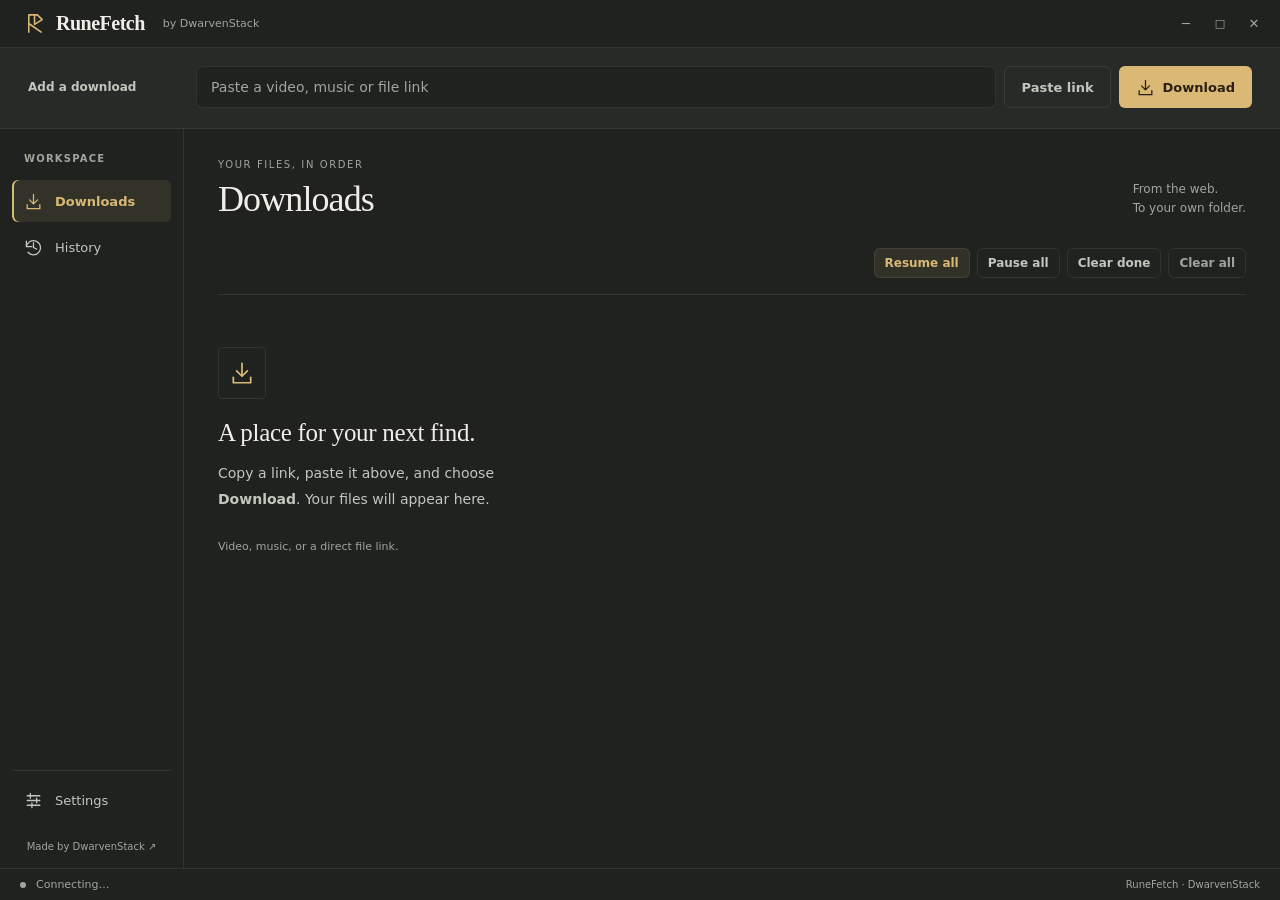
<file: webui/index.html>
<!DOCTYPE html>
<html lang="en">
<head>
  <meta charset="UTF-8">
  <meta name="viewport" content="width=device-width, initial-scale=1.0">
  <title>RuneFetch</title>
  <link rel="stylesheet" href="styles/tokens.css">
  <link rel="stylesheet" href="styles/main.css">
  <link rel="stylesheet" href="styles/workspace.css">
</head>
<body>
<svg class="icon-definitions" aria-hidden="true" xmlns="http://www.w3.org/2000/svg"><defs>
  <symbol id="icon-download" viewBox="0 0 24 24"><path d="M12 3v12m-5-5 5 5 5-5M4 16v5h16v-5"/></symbol>
  <symbol id="icon-history" viewBox="0 0 24 24"><path d="M3 11a9 9 0 1 1 2 7M3 4v7h7m2-5v6l4 2"/></symbol>
  <symbol id="icon-settings" viewBox="0 0 24 24"><path d="M4 6h16M4 12h16M4 18h16M8 3v6m8 0v6M10 15v6"/></symbol>
  <symbol id="icon-folder" viewBox="0 0 24 24"><path d="M3 7V4h6l3 3h9v13H3Z"/></symbol>
  <symbol id="icon-file" viewBox="0 0 24 24"><path d="M14 3H5v18h14V8Zm0 0v5h5M8 13h8m-8 4h6"/></symbol>
  <symbol id="icon-trash" viewBox="0 0 24 24"><path d="M3 6h18M9 6V3h6v3M6 6l1 15h10l1-15M10 10v7m4-7v7"/></symbol>
  <symbol id="icon-play" viewBox="0 0 24 24"><path d="m8 4 12 8-12 8Z"/></symbol>
  <symbol id="icon-pause" viewBox="0 0 24 24"><path d="M8 4v16M16 4v16"/></symbol>
  <symbol id="icon-close" viewBox="0 0 24 24"><path d="m6 6 12 12M6 18 18 6"/></symbol>
  <symbol id="icon-mark" viewBox="0 0 24 24"><path d="M5 21V3h9l5 5-8 5m-6-1 13 9M11 3v10"/></symbol>
</defs></svg>
<div id="app-root">

  <!-- ── Title bar ──────────────────────────────────────────────────────── -->
  <div id="titlebar">
    <!-- invisible drag overlay; interactive children overlap it via z-index -->
    <div id="titlebar-drag"></div>

    <span class="brand"><svg class="ui-icon brand-mark" aria-hidden="true"><use href="#icon-mark"/></svg> RuneFetch</span>
    <span class="by-line">by DwarvenStack</span>

    <div class="titlebar-spacer"></div>

    <div class="titlebar-actions">
      <button class="win-btn"          id="win-minimize" title="Minimize">─</button>
      <button class="win-btn maximize-btn" id="win-maximize" title="Maximize">□</button>
      <button class="win-btn close"    id="win-close"    title="Minimize to tray">✕</button>
    </div>
  </div>

  <div class="download-strip">
    <label for="url-input" class="composer-label">Add a download</label>
    <div class="url-bar-wrap">
      <input id="url-input" type="text" aria-label="Add a download link" placeholder="Paste a video, music or file link" autocomplete="off" spellcheck="false">
      <button class="tb-btn secondary" id="btn-paste">Paste link</button>
      <button class="tb-btn primary" id="btn-add"><svg class="ui-icon" aria-hidden="true"><use href="#icon-download"/></svg> Download</button>
    </div>
  </div>

  <!-- ── Body ───────────────────────────────────────────────────────────── -->
  <div id="body">

    <!-- Sidebar -->
    <aside id="sidebar">
      <div class="nav-section-label">Workspace</div>
      <button class="nav-btn active" data-view="queue">
        <svg class="ui-icon" aria-hidden="true"><use href="#icon-download"/></svg> Downloads
      </button>

      <button class="nav-btn" data-view="history">
        <svg class="ui-icon" aria-hidden="true"><use href="#icon-history"/></svg> History
      </button>

      <div class="sidebar-footer">
        <button class="nav-btn" data-view="settings">
          <svg class="ui-icon" aria-hidden="true"><use href="#icon-settings"/></svg> Settings
        </button>
        <a class="sidebar-link" href="https://github.com/dwarvenstack" target="_blank" rel="noopener noreferrer" id="dwarvenstack-link">Made by DwarvenStack ↗</a>
      </div>
    </aside>

    <!-- Content -->
    <main id="content">

      <!-- ── Queue view ────────────────────────────────────────────────── -->
      <section id="view-queue" class="view active">
        <header class="workspace-heading"><div><p class="eyebrow">YOUR FILES, IN ORDER</p><h1>Downloads</h1></div><p class="heading-note">From the web.<br>To your own folder.</p></header>
        <div class="queue-toolbar">
          <span class="count-badge" id="queue-count"></span>
          <button class="btn-sm accent"  id="btn-resume-all">Resume all</button>
          <button class="btn-sm"         id="btn-pause-all">Pause all</button>
          <button class="btn-sm"         id="btn-clear-done">Clear done</button>
          <button class="btn-sm danger"  id="btn-clear-all">Clear all</button>
        </div>

        <div id="queue-list"></div>

        <div id="empty-state" class="empty-state">
          <div class="illo"><svg class="ui-icon" aria-hidden="true"><use href="#icon-download"/></svg></div>
          <h3>A place for your next find.</h3>
          <p>Copy a link, paste it above, and choose <strong>Download</strong>. Your files will appear here.</p>
          <span class="empty-footnote">Video, music, or a direct file link.</span>
        </div>
      </section>

      <!-- ── History view ──────────────────────────────────────────────── -->
      <section id="view-history" class="view">
        <div class="view-title">History</div>
        <div class="history-toolbar">
          <span class="count" id="history-count"></span>
          <button class="btn-sm" id="btn-history-delete-sel" disabled>Delete selected</button>
          <button class="btn-sm danger" id="btn-history-clear">Clear all</button>
        </div>
        <p class="history-hint">Double-click to re-download · Select to delete</p>
        <div id="history-list"></div>
        <div id="history-empty" class="empty-state" style="display:none">
          <div class="illo"><svg class="ui-icon" aria-hidden="true"><use href="#icon-history"/></svg></div>
          <h3>No history yet</h3>
          <p>Completed downloads will appear here.</p>
        </div>
      </section>

      <!-- ── Settings view ─────────────────────────────────────────────── -->
      <section id="view-settings" class="view">
        <div class="view-title">Settings</div>
        <form id="settings-form">

          <div class="settings-block">
            <h3>Downloads</h3>

            <div class="setting-row">
              <div>
                <div class="setting-label">Save folder</div>
                <div class="setting-hint">Where completed downloads are saved</div>
              </div>
              <div class="folder-row">
                <span class="folder-path" id="setting-save-path">—</span>
                <button type="button" class="btn-sm" id="btn-choose-folder">Browse</button>
              </div>
            </div>

            <div class="setting-row">
              <div>
                <div class="setting-label">Ask for folder per download</div>
                <div class="setting-hint">Opens a folder picker for every new download</div>
              </div>
              <label class="toggle">
                <input type="checkbox" id="setting-prompt-per-file">
                <span class="toggle-track"></span>
              </label>
            </div>

            <div class="setting-row">
              <div>
                <div class="setting-label">Concurrent downloads</div>
                <div class="setting-hint">Max simultaneous downloads (1–8)</div>
              </div>
              <input type="number" id="setting-max-concurrent"
                     class="setting-input" min="1" max="8" value="2">
            </div>

            <div class="setting-row">
              <div>
                <div class="setting-label">Speed limit (KB/s)</div>
                <div class="setting-hint">0 = unlimited</div>
              </div>
              <input type="number" id="setting-throttle"
                     class="setting-input" min="0" value="0">
            </div>

            <div class="setting-row">
              <div>
                <div class="setting-label">Fragment threads</div>
                <div class="setting-hint">Parallel connections per download</div>
              </div>
              <input type="number" id="setting-fragments"
                     class="setting-input" min="1" max="32" value="4">
            </div>

            <div class="setting-row">
              <div>
                <div class="setting-label">Proxy</div>
                <div class="setting-hint">e.g. socks5://127.0.0.1:1080</div>
              </div>
              <input type="text" id="setting-proxy"
                     class="setting-input wide" placeholder="(none)">
            </div>
          </div>

          <div class="settings-block">
            <h3>Behaviour</h3>

            <div class="setting-row">
              <div>
                <div class="setting-label">Restore queue on startup</div>
                <div class="setting-hint">Resume in-progress downloads from last session</div>
              </div>
              <label class="toggle">
                <input type="checkbox" id="setting-autostart" checked>
                <span class="toggle-track"></span>
              </label>
            </div>

            <div class="setting-row">
              <div>
                <div class="setting-label">Keep history</div>
                <div class="setting-hint">Record completed downloads in history</div>
              </div>
              <label class="toggle">
                <input type="checkbox" id="setting-keep-history" checked>
                <span class="toggle-track"></span>
              </label>
            </div>

            <div class="setting-row">
              <div>
                <div class="setting-label">Clipboard monitor</div>
                <div class="setting-hint">Detect URLs copied to clipboard</div>
              </div>
              <label class="toggle">
                <input type="checkbox" id="setting-clipboard">
                <span class="toggle-track"></span>
              </label>
            </div>

            <div class="setting-row">
              <div>
                <div class="setting-label">Close to tray</div>
                <div class="setting-hint">Minimize instead of quitting on close</div>
              </div>
              <label class="toggle">
                <input type="checkbox" id="setting-close-to-tray" checked>
                <span class="toggle-track"></span>
              </label>
            </div>
          </div>

          <div class="settings-block">
            <h3>Appearance</h3>
            <div class="setting-row">
              <div>
                <div class="setting-label">Theme</div>
                <div class="setting-hint">Hearth (dark) or Sage (light)</div>
              </div>
              <select id="setting-theme" class="setting-input">
                <option value="dark">Hearth — dark</option>
                <option value="light">Sage — light</option>
              </select>
            </div>
          </div>

          <div class="settings-block">
            <h3>Browser Extension</h3>
            <div class="setting-row">
              <div>
                <div class="setting-label">Extension token</div>
                <div class="setting-hint">Paste this token into the RuneFetch browser extension</div>
              </div>
              <div class="token-row">
                <span class="token-val" id="setting-ext-token">—</span>
                <button type="button" class="btn-sm" id="btn-copy-token">Copy</button>
              </div>
            </div>
          </div>

          <div class="settings-block">
            <h3>Updates</h3>
            <div class="setting-row">
              <div>
                <div class="setting-label">Check for updates automatically</div>
                <div class="setting-hint">Asks GitHub for a newer release once a day</div>
              </div>
              <label class="toggle">
                <input type="checkbox" id="setting-auto-update" checked>
                <span class="toggle-track"></span>
              </label>
            </div>
            <div class="setting-row">
              <div>
                <div class="setting-label">Version</div>
                <div class="setting-hint" id="update-status">RuneFetch <span id="current-version">—</span></div>
              </div>
              <button type="button" class="btn-sm" id="btn-check-update">Check now</button>
            </div>
          </div>

          <button type="submit" class="btn-save">Save Settings</button>
        </form>
      </section>

    </main>
  </div>

  <!-- ── Status bar ──────────────────────────────────────────────────────── -->
  <div id="statusbar">
    <div class="status-dot" id="status-dot"></div>
    <span id="status-text">Connecting…</span>
    <span class="status-sep">·</span>
    <span class="status-speed" id="status-speed"></span>
    <span class="status-sep" id="status-sep2" style="display:none">·</span>
    <span id="status-path"></span>
    <span style="margin-left:auto;font-size:10px;color:var(--text-muted)">RuneFetch · DwarvenStack</span>
  </div>
</div><!-- /#app-root -->

<!-- ── Quality modal ──────────────────────────────────────────────────────── -->
<dialog id="quality-modal">
  <div class="modal-header">
    <div class="modal-title" id="qual-title">Select Quality</div>
    <div class="modal-subtitle" id="qual-subtitle"></div>
    <button class="modal-close" id="btn-close-qual" title="Close">✕</button>
  </div>
  <div class="modal-body">
    <section id="series-options" hidden aria-labelledby="series-title">
      <div class="quality-status" id="series-title"></div>
      <label for="series-scope">Episodes to download</label>
      <select id="series-scope"></select>
      <div class="modal-later">
        <input type="checkbox" id="series-zip">
        <label for="series-zip">Create a ZIP archive (keep episode files too)</label>
      </div>
      <p class="series-note" id="series-note">ZIP bundles the videos; it usually saves little space and needs room for both copies.</p>
    </section>
    <p class="series-note" id="anime-subtitle-note" hidden>English subtitles: selectable in the video, with a separate subtitle file.</p>
    <div class="quality-status" id="qual-status"></div>
    <div id="qual-options"></div>
    <div class="modal-later">
      <input type="checkbox" id="chk-download-later">
      <label for="chk-download-later">Add to queue paused (download later)</label>
    </div>
  </div>
  <div class="modal-footer">
    <button type="button" class="btn-modal btn-cancel-modal" id="btn-cancel-qual">Cancel</button>
    <button type="button" class="btn-modal btn-download" id="btn-download" disabled>Download</button>
  </div>
</dialog>

<!-- ── Browser-extension confirm modal ────────────────────────────────────── -->
<dialog id="confirm-modal">
  <div class="confirm-body">
    <button class="modal-close" id="btn-close-confirm" title="Close">✕</button>
    <div class="confirm-title" id="confirm-title">Download this link?</div>
    <div class="confirm-url" id="confirm-url"></div>
    <div class="modal-later" style="border:none;margin:0;padding:0">
      <input type="checkbox" id="chk-confirm-later">
      <label for="chk-confirm-later">Download later (add paused)</label>
    </div>
  </div>
  <div class="confirm-footer">
    <button type="button" class="btn-modal btn-cancel-modal" id="btn-confirm-cancel">Ignore</button>
    <button type="button" class="btn-modal btn-download" id="btn-confirm-ok">Download</button>
  </div>
</dialog>

<!-- ── File already exists modal ──────────────────────────────────────────── -->
<dialog id="exists-modal">
  <button class="modal-close" id="btn-close-exists" title="Close">✕</button>
  <div class="exists-title">File already exists</div>
  <div class="exists-info" id="exists-info"></div>
  <div class="exists-footer">
    <button type="button" class="btn-modal btn-cancel-modal" id="btn-exists-open">Open folder</button>
    <button type="button" class="btn-modal btn-download" id="btn-exists-redownload">Download again</button>
  </div>
</dialog>

<!-- ── Update available modal ─────────────────────────────────────────────── -->
<dialog id="update-modal">
  <div class="confirm-body">
    <button class="modal-close" id="btn-close-update" title="Close">✕</button>
    <div class="confirm-title">Update available</div>
    <div class="update-version" id="update-version"></div>
    <div class="update-notes" id="update-notes"></div>
    <div class="update-progress" id="update-progress" style="display:none">
      <div class="update-bar"><div class="update-bar-fill" id="update-bar-fill"></div></div>
      <div class="update-progress-text" id="update-progress-text">Starting…</div>
    </div>
  </div>
  <div class="confirm-footer">
    <button type="button" class="btn-modal btn-cancel-modal" id="btn-update-later">Later</button>
    <button type="button" class="btn-modal btn-download" id="btn-update-now">Update &amp; restart</button>
  </div>
</dialog>

<!-- ── Toasts ───────────────────────────────────────────────────────────────── -->
<div id="toast-container"></div>

<script type="module" src="js/app.js"></script>
</body>
</html>
</file>
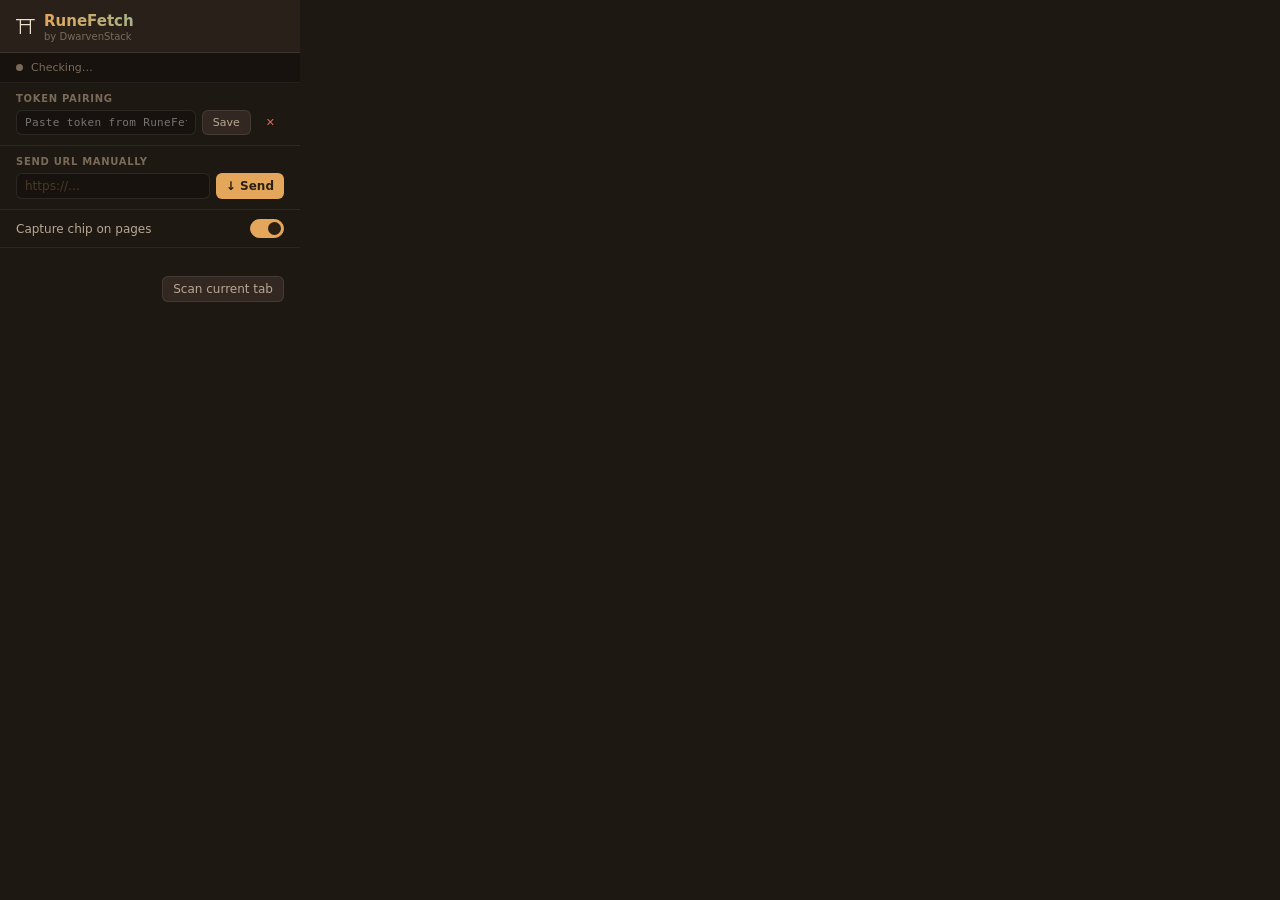
<file: browser_extension/popup.html>
<!DOCTYPE html>
<html lang="en">
<head>
  <meta charset="UTF-8">
  <meta name="viewport" content="width=device-width, initial-scale=1">
  <title>RuneFetch</title>
  <style>
    *, *::before, *::after { box-sizing: border-box; margin: 0; padding: 0; }

    body {
      width: 300px;
      font-family: 'Nunito Sans', 'Segoe UI', system-ui, sans-serif;
      font-size: 13px;
      background: #1E1812;
      color: #ECE1CF;
    }

    .header {
      display: flex;
      align-items: center;
      gap: 8px;
      padding: 12px 16px 10px;
      border-bottom: 1px solid rgba(255,255,255,0.08);
      background: #292019;
    }
    .header-logo  { font-size: 20px; }
    .header-title {
      font-size: 15px; font-weight: 700;
      background: linear-gradient(90deg, #E3A65A, #A7B388);
      -webkit-background-clip: text;
      -webkit-text-fill-color: transparent;
      background-clip: text;
    }
    .header-sub { font-size: 10px; color: #7A6A58; margin-top: 1px; }

    .status-row {
      display: flex;
      align-items: center;
      gap: 8px;
      padding: 8px 16px;
      background: #17120D;
      border-bottom: 1px solid rgba(255,255,255,0.06);
    }
    .dot {
      width: 7px; height: 7px;
      border-radius: 50%;
      background: #7A6A58;
      flex-shrink: 0;
    }
    .dot.connected  { background: #6EC98A; }
    .dot.connecting { background: #E3A65A; animation: blink 1s infinite; }
    .dot.error      { background: #D96B5F; }

    @keyframes blink { 0%,100%{opacity:1} 50%{opacity:.3} }

    #status-text { font-size: 11px; color: #7A6A58; flex: 1; }

    .section {
      padding: 10px 16px;
      border-bottom: 1px solid rgba(255,255,255,0.07);
    }
    .section-label {
      font-size: 10px; color: #7A6A58;
      text-transform: uppercase; letter-spacing: .07em; margin-bottom: 6px;
      font-weight: 700;
    }

    .token-row { display: flex; gap: 6px; align-items: center; }
    #token-input {
      flex: 1;
      background: #17120D;
      border: 1px solid rgba(255,255,255,0.09);
      border-radius: 6px;
      color: #B8A894;
      font-size: 11px;
      padding: 5px 8px;
      font-family: 'Cascadia Code', 'Fira Code', 'Consolas', monospace;
      letter-spacing: .03em;
      outline: none;
      transition: border-color 0.18s;
    }
    #token-input:focus { border-color: #E3A65A; }

    button {
      background: #332821;
      border: 1px solid rgba(255,255,255,0.09);
      border-radius: 6px;
      color: #B8A894;
      font-size: 12px;
      font-family: inherit;
      padding: 5px 10px;
      cursor: pointer;
      white-space: nowrap;
      transition: background 0.18s, color 0.18s;
    }
    button:hover { background: #3E3028; color: #ECE1CF; }

    .btn-primary {
      background: #E3A65A;
      border: none;
      color: #2A1F12;
      font-weight: 700;
    }
    .btn-primary:hover { filter: brightness(1.08); background: #E3A65A; color: #2A1F12; }

    #btn-save  { font-size: 11px; padding: 5px 10px; }
    #btn-clear { font-size: 11px; padding: 5px 8px; color: #D96B5F; border-color: transparent; background: transparent; }
    #btn-clear:hover { background: rgba(217,107,95,0.12); color: #D96B5F; }

    .url-row { display: flex; gap: 6px; }
    #url-input {
      flex: 1;
      background: #17120D;
      border: 1px solid rgba(255,255,255,0.09);
      border-radius: 6px;
      color: #ECE1CF;
      font-size: 12px;
      padding: 5px 8px;
      outline: none;
      font-family: inherit;
      transition: border-color 0.18s;
    }
    #url-input:focus { border-color: #E3A65A; }
    #url-input::placeholder { color: #4A3A28; }

    .toggle-row {
      display: flex;
      align-items: center;
      justify-content: space-between;
      padding: 9px 16px;
      border-bottom: 1px solid rgba(255,255,255,0.06);
    }
    .toggle-label { font-size: 12px; color: #B8A894; }

    .toggle { position: relative; display: inline-block; width: 34px; height: 19px; }
    .toggle input { opacity: 0; width: 0; height: 0; }
    .slider {
      position: absolute; inset: 0;
      background: #292019;
      border: 1px solid rgba(255,255,255,0.1);
      border-radius: 19px;
      cursor: pointer;
      transition: 0.18s;
    }
    .slider::before {
      content: "";
      position: absolute;
      height: 13px; width: 13px;
      left: 2px; top: 2px;
      background: #7A6A58;
      border-radius: 50%;
      transition: 0.18s;
    }
    .toggle input:checked + .slider { background: #E3A65A; border-color: #E3A65A; }
    .toggle input:checked + .slider::before { transform: translateX(15px); background: #2A1F12; }

    .footer {
      padding: 8px 16px 10px;
      display: flex;
      justify-content: flex-end;
      gap: 8px;
      background: #1E1812;
    }

    #msg {
      padding: 5px 16px;
      font-size: 11px;
      color: #6EC98A;
      min-height: 20px;
    }
    #msg.error { color: #D96B5F; }
    #msg.warn  { color: #E3A65A; }
  </style>
</head>
<body>

<div class="header">
  <span class="header-logo">⛩</span>
  <div>
    <div class="header-title">RuneFetch</div>
    <div class="header-sub">by DwarvenStack</div>
  </div>
</div>

<div class="status-row">
  <div class="dot" id="status-dot"></div>
  <span id="status-text">Checking…</span>
</div>

<div class="section">
  <div class="section-label">Token pairing</div>
  <div class="token-row">
    <input type="password" id="token-input" placeholder="Paste token from RuneFetch → Settings" autocomplete="off">
    <button id="btn-save">Save</button>
    <button id="btn-clear">✕</button>
  </div>
</div>

<div class="section">
  <div class="section-label">Send URL manually</div>
  <div class="url-row">
    <input type="url" id="url-input" placeholder="https://…">
    <button class="btn-primary" id="btn-send">↓ Send</button>
  </div>
</div>

<div class="toggle-row">
  <span class="toggle-label">Capture chip on pages</span>
  <label class="toggle">
    <input type="checkbox" id="chip-toggle" checked>
    <span class="slider"></span>
  </label>
</div>

<div id="msg"></div>

<div class="footer">
  <button id="btn-scan">Scan current tab</button>
</div>

<script src="popup.js"></script>
</body>
</html>
</file>
<file: webui/styles/tokens.css>
/* ── Hearth (dark) — default ─────────────────────────────────────────────── */
:root {
  --bg:          #202220;
  --surface:     #272a27;
  --raised:      #30342f;
  --sunken:      #191c19;
  --overlay:     rgba(14, 10, 6, 0.72);
  --text:        #f0eee7;
  --text-2:      #c2c6bc;
  --text-muted:  #a0a69b;
  --text-on-accent: #2A1F12;
  --accent:      #d9b975;
  --accent-2:    #A7B388;
  --accent-red:  #D96B5F;
  --accent-green:#6EC98A;
  --border:      rgba(255,255,255,0.08);
  --border-focus:#d9b975;
  --shadow:      0 4px 24px rgba(0,0,0,0.5);
  --shadow-sm:   0 2px 8px  rgba(0,0,0,0.35);
  --radius:      6px;
  --radius-sm:   6px;
  --font-display:'Palatino Linotype', 'Book Antiqua', Georgia, serif;
  --font-body:   'Segoe UI', system-ui, sans-serif;
  --font-mono:   'Cascadia Code', 'Fira Code', 'Consolas', monospace;
  --titlebar-h:  48px;
  --sidebar-w:   184px;
  --statusbar-h: 32px;
  --transition:  120ms ease;
}

/* ── Sage (light) ────────────────────────────────────────────────────────── */
[data-theme='light'] {
  --bg:          #f7f5ef;
  --surface:     #eeede5;
  --raised:      #FBFCF8;
  --sunken:      #e8e8df;
  --overlay:     rgba(54, 67, 58, 0.55);
  --text:        #282e26;
  --text-2:      #50594b;
  --text-muted:  #626b5c;
  --text-on-accent: #FBFCF8;
  --accent:      #6c5324;
  --accent-2:    #C08A5E;
  --accent-red:  #C0544A;
  --accent-green:#4A9B6A;
  --border:      rgba(0,0,0,0.10);
  --border-focus:#6c5324;
  --shadow:      0 4px 20px rgba(0,0,0,0.12);
  --shadow-sm:   0 2px 6px  rgba(0,0,0,0.08);
}
</file>
<file: webui/styles/main.css>
/* ── Reset & base ─────────────────────────────────────────────────────────── */
*, *::before, *::after { box-sizing: border-box; margin: 0; padding: 0; }

html, body {
  height: 100%; width: 100%;
  overflow: hidden;
  font-family: var(--font-body);
  font-size: 14px;
  color: var(--text);
  background: var(--bg);
  -webkit-font-smoothing: antialiased;
  user-select: none;
}

/* ── Layout ──────────────────────────────────────────────────────────────── */
#app-root {
  display: flex;
  flex-direction: column;
  height: 100vh;
  overflow: hidden;
}

/* ── Title bar ───────────────────────────────────────────────────────────── */
#titlebar {
  height: var(--titlebar-h);
  background: var(--surface);
  border-bottom: 1px solid var(--border);
  display: flex;
  align-items: center;
  padding: 0 10px 0 14px;
  flex-shrink: 0;
  cursor: default;
}

/* Titlebar is the drag region; interactive children opt out via z-index */
#titlebar { position: relative; cursor: grab; }
#titlebar:active { cursor: grabbing; }
#titlebar > * { position: relative; z-index: 1; cursor: default; }
/* buttons/inputs restore pointer cursor */
#titlebar button, #titlebar input, #titlebar a { cursor: pointer; }

/* Hidden drag overlay (kept for backwards compat but drag logic moved to JS) */
#titlebar-drag {
  position: absolute;
  inset: 0;
  z-index: 0;
  cursor: inherit;
}

#titlebar .brand {
  font-family: var(--font-display);
  font-size: 15px;
  font-weight: 700;
  background: linear-gradient(90deg, var(--accent), var(--accent-2));
  -webkit-background-clip: text;
  -webkit-text-fill-color: transparent;
  background-clip: text;
  letter-spacing: 0.02em;
  margin-right: 6px;
  white-space: nowrap;
  pointer-events: none;
}
#titlebar .by-line {
  font-size: 10px;
  color: var(--text-muted);
  margin-right: 16px;
  white-space: nowrap;
  pointer-events: none;
}

.url-bar-wrap {
  flex: 1;
  display: flex;
  align-items: center;
  gap: 5px;
  max-width: 700px;
}

#url-input {
  flex: 1;
  height: 27px;
  background: var(--sunken);
  border: 1px solid var(--border);
  border-radius: var(--radius-sm);
  color: var(--text);
  font-family: var(--font-body);
  font-size: 13px;
  padding: 0 10px;
  outline: none;
  transition: border-color var(--transition);
  user-select: text;
}
#url-input:focus { border-color: var(--border-focus); }
#url-input::placeholder { color: var(--text-muted); }

.tb-btn {
  height: 27px;
  padding: 0 12px;
  border-radius: var(--radius-sm);
  font-size: 12px;
  font-weight: 600;
  cursor: pointer;
  white-space: nowrap;
  transition: filter var(--transition), background var(--transition);
  border: 1px solid var(--border);
}
.tb-btn.primary {
  background: var(--accent);
  color: var(--text-on-accent);
  border-color: transparent;
  font-weight: 700;
}
.tb-btn.primary:hover { filter: brightness(1.1); }
.tb-btn.secondary {
  background: var(--raised);
  color: var(--text-2);
}
.tb-btn.secondary:hover { background: var(--surface); color: var(--text); }

.titlebar-spacer { flex: 1; min-width: 8px; }

.titlebar-actions { display: flex; gap: 2px; }

.win-btn {
  width: 32px; height: 28px;
  border: none;
  background: transparent;
  color: var(--text-muted);
  font-size: 13px;
  cursor: pointer;
  border-radius: 4px;
  display: flex; align-items: center; justify-content: center;
  transition: background var(--transition), color var(--transition);
}
.win-btn:hover         { background: var(--raised); color: var(--text); }
.win-btn.close:hover   { background: var(--accent-red); color: #fff; }
.win-btn.maximize-btn  { font-size: 11px; }

/* ── Resize cursors on root edges ────────────────────────────────────────── */
body.resize-n  { cursor: n-resize !important; }
body.resize-s  { cursor: s-resize !important; }
body.resize-e  { cursor: e-resize !important; }
body.resize-w  { cursor: w-resize !important; }
body.resize-ne { cursor: ne-resize !important; }
body.resize-nw { cursor: nw-resize !important; }
body.resize-se { cursor: se-resize !important; }
body.resize-sw { cursor: sw-resize !important; }

/* ── Body ────────────────────────────────────────────────────────────────── */
#body {
  flex: 1;
  display: flex;
  overflow: hidden;
}

/* ── Sidebar ─────────────────────────────────────────────────────────────── */
#sidebar {
  width: var(--sidebar-w);
  background: var(--surface);
  border-right: 1px solid var(--border);
  display: flex;
  flex-direction: column;
  padding: 8px 6px;
  flex-shrink: 0;
}

.nav-section-label {
  font-size: 10px;
  font-weight: 700;
  letter-spacing: 0.1em;
  text-transform: uppercase;
  color: var(--text-muted);
  padding: 8px 8px 4px;
}

.nav-btn {
  display: flex;
  align-items: center;
  gap: 8px;
  width: 100%;
  height: 34px;
  padding: 0 10px;
  border: none;
  border-radius: var(--radius-sm);
  background: transparent;
  color: var(--text-2);
  font-size: 13px;
  cursor: pointer;
  text-align: left;
  transition: background var(--transition), color var(--transition);
}
.nav-btn .icon { font-size: 15px; width: 20px; text-align: center; }
.nav-btn:hover { background: var(--raised); color: var(--text); }
.nav-btn.active { background: rgba(227,166,90,0.14); color: var(--accent); font-weight: 600; }
[data-theme='light'] .nav-btn.active { background: rgba(111,143,115,0.14); color: var(--accent); }

.sidebar-footer {
  margin-top: auto;
  padding-top: 8px;
  border-top: 1px solid var(--border);
}
.sidebar-link {
  display: block;
  text-align: center;
  font-size: 10px;
  color: var(--text-muted);
  text-decoration: none;
  padding: 4px;
  border-radius: var(--radius-sm);
  transition: color var(--transition);
}
.sidebar-link:hover { color: var(--text-2); }

/* ── Content ─────────────────────────────────────────────────────────────── */
#content {
  flex: 1;
  overflow: hidden;
  position: relative;
}

.view {
  position: absolute;
  inset: 0;
  overflow-y: auto;
  padding: 14px 16px;
  display: none;
}
.view.active { display: block; }

/* ── Queue toolbar ────────────────────────────────────────────────────────── */
.queue-toolbar {
  display: flex;
  align-items: center;
  gap: 6px;
  margin-bottom: 10px;
}
.queue-toolbar .hint {
  font-size: 11px;
  color: var(--text-muted);
  margin-right: auto;
}
.queue-toolbar .count-badge {
  font-size: 11px;
  color: var(--text-muted);
  margin-right: auto;
}

.btn-sm {
  height: 26px;
  padding: 0 10px;
  background: var(--raised);
  color: var(--text-2);
  border: 1px solid var(--border);
  border-radius: var(--radius-sm);
  font-size: 11px;
  font-weight: 600;
  cursor: pointer;
  white-space: nowrap;
  transition: background var(--transition), color var(--transition),
              border-color var(--transition);
}
.btn-sm:hover { background: var(--surface); color: var(--text); }
.btn-sm.danger:hover { background: rgba(217,107,95,0.14); color: var(--accent-red); border-color: var(--accent-red); }
.btn-sm.accent { background: rgba(227,166,90,0.12); color: var(--accent); border-color: rgba(227,166,90,0.28); }
.btn-sm.accent:hover { background: rgba(227,166,90,0.22); }

/* ── Download card ────────────────────────────────────────────────────────── */
.card {
  background: var(--surface);
  border: 1px solid var(--border);
  border-radius: var(--radius);
  padding: 11px 13px;
  margin-bottom: 7px;
  transition: border-color var(--transition), box-shadow var(--transition);
}
.card:hover { border-color: rgba(255,255,255,0.13); box-shadow: var(--shadow-sm); }
[data-theme='light'] .card:hover { border-color: rgba(0,0,0,0.13); }

.card-header {
  display: flex;
  align-items: flex-start;
  gap: 9px;
  margin-bottom: 7px;
}
.card-icon { font-size: 19px; line-height: 1; flex-shrink: 0; margin-top: 1px; }
.card-meta { flex: 1; min-width: 0; }
.card-title {
  font-size: 13px; font-weight: 600; color: var(--text);
  white-space: nowrap; overflow: hidden; text-overflow: ellipsis;
  margin-bottom: 3px;
}
.card-sub {
  font-size: 11px; color: var(--text-muted);
  display: flex; gap: 6px; flex-wrap: wrap; align-items: center;
}
.card-error {
  font-size: 11px; color: var(--accent-red);
  margin-top: 3px; white-space: nowrap; overflow: hidden; text-overflow: ellipsis;
}

/* Badge */
.card-badge {
  display: inline-block; padding: 1px 6px; border-radius: 10px;
  font-size: 10px; font-weight: 700; letter-spacing: 0.04em;
  text-transform: uppercase;
}
.badge-queued     { background: rgba(184,168,148,0.14); color: var(--text-2); }
.badge-downloading{ background: rgba(227,166,90,0.18);  color: var(--accent); }
.badge-complete   { background: rgba(110,201,138,0.18); color: var(--accent-green); }
.badge-error      { background: rgba(217,107,95,0.18);  color: var(--accent-red); }
.badge-paused     { background: rgba(167,179,136,0.18); color: var(--accent-2); }
.badge-cancelled  { background: rgba(184,168,148,0.10); color: var(--text-muted); }

.card-actions { display: flex; gap: 3px; flex-shrink: 0; margin-top: 1px; }

.icon-btn {
  width: 26px; height: 24px;
  background: transparent;
  border: 1px solid var(--border);
  border-radius: 4px;
  color: var(--text-muted);
  font-size: 12px;
  cursor: pointer;
  display: flex; align-items: center; justify-content: center;
  transition: background var(--transition), color var(--transition),
              border-color var(--transition);
}
.icon-btn:hover { background: var(--raised); color: var(--text); border-color: rgba(255,255,255,0.15); }
.icon-btn.danger:hover { background: rgba(217,107,95,0.14); color: var(--accent-red); border-color: var(--accent-red); }
.icon-btn:disabled { opacity: 0.3; cursor: default; pointer-events: none; }

/* ── Progress ─────────────────────────────────────────────────────────────── */
.progress-row {
  display: flex; align-items: center; gap: 8px; margin-bottom: 3px;
}
.progress-track {
  flex: 1; height: 4px; background: var(--sunken);
  border-radius: 2px; overflow: hidden; position: relative;
}
.progress-fill {
  height: 100%; border-radius: 2px;
  background: linear-gradient(90deg, var(--accent), var(--accent-2));
  transition: width 0.25s ease; position: relative; min-width: 0;
}
.progress-fill.active::after {
  content: ''; position: absolute; inset: 0;
  background: linear-gradient(90deg, transparent 0%, rgba(255,255,255,0.3) 50%, transparent 100%);
  animation: shimmer 1.5s infinite;
}
@keyframes shimmer {
  from { transform: translateX(-120%); }
  to   { transform: translateX(320%); }
}
.progress-pct {
  font-size: 11px; font-variant-numeric: tabular-nums;
  color: var(--text-muted); min-width: 32px; text-align: right;
}
.speed-row {
  display: flex; gap: 10px; font-size: 11px; color: var(--text-muted);
}
.speed-row .spd { color: var(--text-2); font-weight: 600; }
.speed-row .sz  { margin-left: auto; }

/* ── Log panel ───────────────────────────────────────────────────────────── */
.log-toggle {
  background: none; border: none; color: var(--text-muted); font-size: 11px;
  cursor: pointer; padding: 3px 0; text-align: left;
  transition: color var(--transition);
}
.log-toggle:hover { color: var(--text-2); }
.log-body {
  display: none; margin-top: 4px;
  background: var(--sunken); border: 1px solid var(--border);
  border-radius: 4px; padding: 5px 7px;
  font-family: var(--font-mono); font-size: 11px; color: var(--text-muted);
  max-height: 90px; overflow-y: auto;
  line-height: 1.55;
}
.log-body.open { display: block; }
.log-line { white-space: pre-wrap; word-break: break-all; }

/* ── Empty state ─────────────────────────────────────────────────────────── */
.empty-state {
  display: flex; flex-direction: column; align-items: center;
  justify-content: center; gap: 10px; padding: 60px 20px;
  color: var(--text-muted); text-align: center;
}
.empty-state .illo { font-size: 44px; }
.empty-state h3 { font-size: 14px; font-weight: 600; color: var(--text-2); }
.empty-state p  { font-size: 12px; max-width: 240px; line-height: 1.5; }

/* ── History ─────────────────────────────────────────────────────────────── */
.history-toolbar {
  display: flex; align-items: center; gap: 6px; margin-bottom: 10px;
}
.history-toolbar .count { font-size: 11px; color: var(--text-muted); margin-right: auto; }
.view-title {
  font-family: var(--font-display); font-size: 18px; font-weight: 700;
  color: var(--text); margin-bottom: 12px;
}
.history-hint {
  font-size: 11px; color: var(--text-muted); margin-bottom: 10px;
}

.hist-card {
  display: flex; align-items: center; gap: 9px;
  background: var(--surface); border: 1px solid var(--border);
  border-radius: var(--radius-sm); padding: 8px 11px; margin-bottom: 5px;
  transition: border-color var(--transition);
  cursor: default;
}
.hist-card:hover { border-color: rgba(255,255,255,0.12); }
[data-theme='light'] .hist-card:hover { border-color: rgba(0,0,0,0.12); }
.hist-icon { font-size: 17px; flex-shrink: 0; }
.hist-meta { flex: 1; min-width: 0; }
.hist-title {
  font-size: 12px; font-weight: 500; color: var(--text);
  white-space: nowrap; overflow: hidden; text-overflow: ellipsis;
}
.hist-sub {
  font-size: 11px; color: var(--text-muted);
  display: flex; gap: 8px; flex-wrap: wrap; margin-top: 1px;
}
.hist-ok  { color: var(--accent-green); }
.hist-err { color: var(--accent-red); }
.hist-actions { display: flex; gap: 3px; }

/* ── Settings ─────────────────────────────────────────────────────────────── */
.settings-block { max-width: 580px; margin-bottom: 24px; }
.settings-block h3 {
  font-size: 11px; font-weight: 700; letter-spacing: 0.08em;
  text-transform: uppercase; color: var(--text-muted);
  margin-bottom: 8px; padding-bottom: 5px; border-bottom: 1px solid var(--border);
}
.setting-row {
  display: flex; align-items: center; gap: 12px;
  padding: 7px 0; border-bottom: 1px solid var(--border);
}
.setting-row:last-child { border-bottom: none; }
.setting-label { flex: 1; font-size: 13px; }
.setting-hint  { font-size: 11px; color: var(--text-muted); margin-top: 1px; }

.setting-input {
  height: 27px; background: var(--sunken); border: 1px solid var(--border);
  border-radius: var(--radius-sm); color: var(--text); font-size: 13px;
  padding: 0 8px; outline: none; width: 140px;
  transition: border-color var(--transition);
  font-family: var(--font-body);
}
.setting-input:focus { border-color: var(--border-focus); }
.setting-input.wide { width: 260px; }

/* Toggle */
.toggle { position: relative; width: 36px; height: 19px; flex-shrink: 0; }
.toggle input { display: none; }
.toggle-track {
  position: absolute; inset: 0; background: var(--sunken);
  border-radius: 10px; border: 1px solid var(--border); cursor: pointer;
  transition: background var(--transition);
}
.toggle input:checked + .toggle-track { background: var(--accent); border-color: var(--accent); }
.toggle-track::after {
  content: ''; position: absolute; top: 2px; left: 2px;
  width: 13px; height: 13px; background: #fff; border-radius: 50%;
  transition: transform var(--transition);
}
.toggle input:checked + .toggle-track::after { transform: translateX(17px); }

.folder-row { display: flex; align-items: center; gap: 5px; flex: 1; }
.folder-path {
  flex: 1; font-size: 11px; color: var(--text-2); font-family: var(--font-mono);
  background: var(--sunken); border: 1px solid var(--border);
  border-radius: var(--radius-sm); padding: 3px 7px;
  white-space: nowrap; overflow: hidden; text-overflow: ellipsis; min-width: 0;
}

.btn-save {
  height: 30px; padding: 0 16px; background: var(--accent);
  color: var(--text-on-accent); border: none; border-radius: var(--radius-sm);
  font-weight: 700; font-size: 13px; cursor: pointer;
  transition: filter var(--transition); margin-top: 14px;
}
.btn-save:hover { filter: brightness(1.1); }

/* Token copy row */
.token-row { display: flex; align-items: center; gap: 5px; flex: 1; }
.token-val {
  flex: 1; font-size: 11px; color: var(--text-2); font-family: var(--font-mono);
  background: var(--sunken); border: 1px solid var(--border);
  border-radius: var(--radius-sm); padding: 3px 7px;
  white-space: nowrap; overflow: hidden; text-overflow: ellipsis;
  letter-spacing: 0.04em;
}

/* ── Status bar ───────────────────────────────────────────────────────────── */
#statusbar {
  height: var(--statusbar-h);
  background: var(--surface); border-top: 1px solid var(--border);
  display: flex; align-items: center; padding: 0 12px;
  gap: 10px; font-size: 11px; color: var(--text-muted); flex-shrink: 0;
}
.status-dot {
  width: 6px; height: 6px; border-radius: 50%;
  background: var(--text-muted); transition: background var(--transition);
  flex-shrink: 0;
}
.status-dot.active { background: var(--accent-green); animation: pulse 1.6s infinite; }
@keyframes pulse { 0%,100%{opacity:1} 50%{opacity:.35} }
#status-text { white-space: nowrap; }
.status-speed { color: var(--text-2); font-weight: 600; font-variant-numeric: tabular-nums; white-space: nowrap; }
#status-path { color: var(--text-muted); white-space: nowrap; overflow: hidden; text-overflow: ellipsis; max-width: 240px; }
.status-sep { color: var(--border); }

/* ── Dialog centering (WebView2 compat) ──────────────────────────────────── */
dialog {
  position: fixed;
  top: 50%;
  left: 50%;
  transform: translate(-50%, -50%);
  margin: 0;
}

/* ── Modal close button ──────────────────────────────────────────────────── */
.modal-close {
  position: absolute; top: 10px; right: 12px;
  width: 24px; height: 24px;
  background: transparent; border: none;
  color: var(--text-muted); font-size: 16px; line-height: 1;
  cursor: pointer; border-radius: 4px;
  display: flex; align-items: center; justify-content: center;
  transition: background var(--transition), color var(--transition);
}
.modal-close:hover { background: var(--raised); color: var(--text); }

/* ── Quality modal ────────────────────────────────────────────────────────── */
dialog#quality-modal {
  background: var(--surface); border: 1px solid var(--border);
  border-radius: var(--radius); padding: 0; box-shadow: var(--shadow);
  color: var(--text); min-width: 430px; max-width: 520px;
}
dialog#quality-modal::backdrop {
  background: var(--overlay); backdrop-filter: blur(4px);
}
.modal-header { padding: 16px 44px 12px 20px; border-bottom: 1px solid var(--border); position: relative; }
.modal-title { font-family: var(--font-display); font-size: 15px; font-weight: 700; margin-bottom: 3px; }
.modal-subtitle { font-size: 11px; color: var(--text-muted); white-space: nowrap; overflow: hidden; text-overflow: ellipsis; }
.modal-body { padding: 10px 20px 8px; }
.quality-status { font-size: 12px; color: var(--text-2); margin-bottom: 8px; min-height: 17px; }
.quality-option {
  display: flex; align-items: center; gap: 9px; padding: 6px 7px;
  border-radius: var(--radius-sm); cursor: pointer; transition: background var(--transition);
}
.quality-option:hover { background: var(--raised); }
.quality-option input[type='radio'] { accent-color: var(--accent); cursor: pointer; flex-shrink: 0; }
.quality-option label { flex: 1; font-size: 13px; cursor: pointer; }
.quality-option .size-hint { font-size: 11px; color: var(--text-muted); white-space: nowrap; }
.modal-later {
  display: flex; align-items: center; gap: 7px; margin-top: 10px;
  padding-top: 10px; border-top: 1px solid var(--border);
  font-size: 12px; color: var(--text-2);
}
.modal-later input[type='checkbox'] { accent-color: var(--accent); cursor: pointer; }
.modal-footer {
  padding: 10px 20px 14px; border-top: 1px solid var(--border);
  display: flex; justify-content: flex-end; gap: 7px;
}
.btn-modal { height: 29px; padding: 0 14px; border-radius: var(--radius-sm); font-size: 13px; cursor: pointer; }
.btn-cancel-modal { background: var(--raised); color: var(--text-2); border: 1px solid var(--border); }
.btn-cancel-modal:hover { background: var(--surface); }
.btn-download { background: var(--accent); color: var(--text-on-accent); border: none; font-weight: 700; }
.btn-download:hover { filter: brightness(1.1); }
.btn-download:disabled { opacity: 0.4; cursor: not-allowed; filter: none; }

/* Loading dots */
.loading-dots::after {
  content: ''; animation: ldots 1.2s steps(4,end) infinite;
}
@keyframes ldots {
  0%{content:''} 25%{content:'.'} 50%{content:'..'} 75%{content:'...'} 100%{content:''}
}

/* ── Confirm dialog (browser extension) ──────────────────────────────────── */
dialog#confirm-modal {
  background: var(--surface); border: 1px solid var(--border);
  border-radius: var(--radius); padding: 0; box-shadow: var(--shadow);
  color: var(--text); min-width: 380px; max-width: 460px;
}
dialog#confirm-modal::backdrop { background: var(--overlay); backdrop-filter: blur(4px); }
.confirm-body { padding: 20px 44px 20px 20px; position: relative; }
.confirm-title { font-size: 14px; font-weight: 700; margin-bottom: 8px; }
.confirm-url { font-size: 11px; color: var(--text-muted); font-family: var(--font-mono); word-break: break-all; margin-bottom: 14px; }
.confirm-footer { display: flex; gap: 7px; justify-content: flex-end; padding: 10px 20px 14px; border-top: 1px solid var(--border); }

/* ── File-exists dialog ──────────────────────────────────────────────────── */
dialog#exists-modal {
  background: var(--surface); border: 1px solid var(--border);
  border-radius: var(--radius); padding: 20px 44px 20px 20px; box-shadow: var(--shadow);
  color: var(--text); min-width: 340px; max-width: 420px; position: relative;
}
dialog#exists-modal::backdrop { background: var(--overlay); backdrop-filter: blur(4px); }
.exists-title { font-size: 14px; font-weight: 700; margin-bottom: 6px; }
.exists-info { font-size: 12px; color: var(--text-2); margin-bottom: 14px; }
.exists-footer { display: flex; gap: 7px; justify-content: flex-end; }

/* ── Toasts ───────────────────────────────────────────────────────────────── */
#toast-container {
  position: fixed; bottom: calc(var(--statusbar-h) + 8px); right: 12px;
  display: flex; flex-direction: column; gap: 5px; z-index: 9999; pointer-events: none;
}
.toast {
  background: var(--raised); border: 1px solid var(--border);
  border-radius: var(--radius-sm); padding: 7px 13px; font-size: 12px; color: var(--text);
  box-shadow: var(--shadow); max-width: 300px;
  animation: t-in .18s ease forwards; pointer-events: auto;
}
.toast.info  { border-left: 3px solid var(--accent); }
.toast.warn  { border-left: 3px solid var(--accent-2); }
.toast.error { border-left: 3px solid var(--accent-red); }
.toast.out   { animation: t-out .18s ease forwards; }
@keyframes t-in  { from{opacity:0;transform:translateY(6px)} to{opacity:1;transform:none} }
@keyframes t-out { from{opacity:1} to{opacity:0;transform:translateY(4px)} }

/* ── Scrollbars ───────────────────────────────────────────────────────────── */
::-webkit-scrollbar { width: 5px; height: 5px; }
::-webkit-scrollbar-track { background: transparent; }
::-webkit-scrollbar-thumb { background: rgba(255,255,255,0.11); border-radius: 3px; }
::-webkit-scrollbar-thumb:hover { background: rgba(255,255,255,0.2); }
[data-theme='light'] ::-webkit-scrollbar-thumb { background: rgba(0,0,0,0.12); }
[data-theme='light'] ::-webkit-scrollbar-thumb:hover { background: rgba(0,0,0,0.22); }

/* ── Update dialog ───────────────────────────────────────────────────────── */
dialog#update-modal {
  background: var(--surface); border: 1px solid var(--border);
  border-radius: var(--radius); padding: 0; box-shadow: var(--shadow);
  color: var(--text); min-width: 400px; max-width: 480px;
}
dialog#update-modal::backdrop { background: var(--overlay); backdrop-filter: blur(4px); }

.update-version {
  font-size: 12px; color: var(--accent); font-weight: 600; margin-bottom: 10px;
}
/* Release notes can be arbitrarily long — cap the height and scroll inside
   so the dialog never grows past the window. */
.update-notes {
  font-size: 11px; color: var(--text-muted); line-height: 1.5;
  max-height: 180px; overflow-y: auto; white-space: pre-wrap;
  word-break: break-word; margin-bottom: 12px;
}
.update-notes:empty { display: none; }

.update-progress { margin-top: 12px; }
.update-bar {
  height: 5px; background: var(--border); border-radius: 3px; overflow: hidden;
}
.update-bar-fill {
  height: 100%; width: 0%; background: var(--accent);
  border-radius: 3px; transition: width .2s ease;
}
.update-progress-text {
  font-size: 10px; color: var(--text-muted); margin-top: 6px;
}

/* Update badge on the Settings nav button */
.nav-btn .update-dot {
  display: inline-block; width: 6px; height: 6px; border-radius: 50%;
  background: var(--accent); margin-left: 5px; vertical-align: middle;
}
/* Indeterminate state: used when the server cannot determine the download size
   (GitHub's CDN does not always send Content-Length). */
.update-bar-fill.indeterminate {
  background: linear-gradient(90deg,
    var(--border) 0%, var(--accent) 50%, var(--border) 100%);
  background-size: 200% 100%;
  animation: update-scan 1.1s linear infinite;
}
@keyframes update-scan {
  from { background-position: 200% 0; }
  to   { background-position: -200% 0; }
}
@media (prefers-reduced-motion: reduce) {
  .update-bar-fill.indeterminate { animation: none; }
}
</file>
<file: webui/styles/workspace.css>
/* A desktop workspace with a dedicated composer and quiet file rows. */
:root { color-scheme: dark; --accent-soft: rgba(217,185,117,.10); }
[data-theme='light'] { color-scheme: light; --accent-soft: rgba(108,83,36,.08); --accent-green: #3e6837; --accent-red: #a03b30; }
button, input, select { font-family: var(--font-body); }
button:focus-visible, a:focus-visible, input:focus-visible, select:focus-visible { outline: 2px solid var(--border-focus); outline-offset: 3px; }
.icon-definitions { position: absolute; width: 0; height: 0; overflow: hidden; }
.ui-icon { width: 19px; height: 19px; fill: none; stroke: currentColor; stroke-width: 1.6; stroke-linecap: round; stroke-linejoin: round; display: inline-block; flex-shrink: 0; vertical-align: middle; }
#titlebar { padding-left: 24px; background: var(--bg); }
#titlebar .brand { display: flex; align-items: center; gap: 9px; font-size: 20px; letter-spacing: -.5px; background: none; color: var(--text); -webkit-text-fill-color: currentColor; }
.brand-mark { color: var(--accent); width: 23px; height: 23px; }
#titlebar .by-line { margin-left: 12px; font-size: 11px; }
.download-strip { padding: 18px 28px 20px; border-bottom: 1px solid var(--border); display: flex; align-items: center; gap: 26px; background: var(--surface); }
.composer-label { width: 142px; flex-shrink: 0; font-size: 12px; font-weight: 600; color: var(--text-2); }
.url-bar-wrap { max-width: none; gap: 8px; min-width: 0; }
#url-input { height: 42px; min-width: 80px; font-size: 14px; padding: 0 14px; background: var(--bg); cursor: text; }
.tb-btn { height: 42px; padding: 0 16px; font-size: 13px; display: inline-flex; align-items: center; justify-content: center; gap: 8px; }
.tb-btn.primary:hover { filter: brightness(1.06); }
.tb-btn.secondary { background: transparent; }
#sidebar { padding: 24px 12px 16px; background: var(--bg); }
.nav-section-label { padding: 0 12px 16px; font-size: 10px; letter-spacing: .12em; }
.nav-btn { height: 42px; gap: 12px; margin-bottom: 4px; padding: 0 12px; }
.nav-btn.active, [data-theme='light'] .nav-btn.active { background: var(--accent-soft); color: var(--accent); box-shadow: inset 2px 0 var(--accent); }
.sidebar-link { display: block; padding: 16px 12px 0; font-size: 10px; }
.view { padding: 30px 34px; }
.workspace-heading { display: flex; justify-content: space-between; align-items: flex-end; gap: 24px; margin-bottom: 28px; }
.eyebrow { color: var(--text-muted); font-size: 10px; letter-spacing: .16em; margin-bottom: 9px; }
h1, .view-title { font-family: var(--font-display); font-weight: 400; font-size: 36px; letter-spacing: -.9px; line-height: 1.15; }
.heading-note { color: var(--text-muted); font-size: 12px; line-height: 1.6; padding-bottom: 2px; }
.queue-toolbar, .history-toolbar { flex-wrap: wrap; gap: 7px; padding-bottom: 16px; margin-bottom: 0; border-bottom: 1px solid var(--border); }
.queue-toolbar .count-badge, .history-toolbar .count { font-size: 12px; }
.btn-sm { height: 30px; font-size: 12px; background: transparent; }
.btn-sm.accent { color: var(--accent); background: var(--accent-soft); border-color: var(--border); }
.btn-sm.accent:hover { background: var(--raised); }
.btn-sm.danger { color: var(--text-muted); }
.card, .hist-card { border: 0; border-bottom: 1px solid var(--border); border-radius: 0; background: transparent; margin: 0; padding: 20px 4px; }
.card:hover, [data-theme='light'] .card:hover, .hist-card:hover, [data-theme='light'] .hist-card:hover { box-shadow: none; border-color: var(--border); background: var(--accent-soft); }
.card-header { gap: 14px; margin-bottom: 12px; }
.card[data-state='Complete'] .progress-row, .card[data-state='Complete'] .speed-row { display: none; }
.card[data-state='Complete'] .card-header { margin-bottom: 0; }
.card[data-state='Paused'] .progress-fill { background: var(--text-muted); }
.card-icon, .hist-icon { display: flex; justify-content: center; align-items: center; width: 34px; height: 38px; background: var(--surface); border: 1px solid var(--border); border-radius: 4px; color: var(--text-2); margin-top: 0; }
.card-title { font-size: 14px; font-weight: 600; margin: 1px 0 7px; }
.card-sub, .hist-sub { font-size: 12px; gap: 10px; }
.card-badge { border-radius: 3px; letter-spacing: 0; text-transform: none; font-size: 11px; font-weight: 600; padding: 2px 6px; }
.badge-downloading { color: var(--accent); background: var(--accent-soft); }
.badge-complete { color: var(--accent-green); background: transparent; }
.badge-error { color: var(--accent-red); background: transparent; }
.badge-paused { color: var(--text-2); background: var(--surface); }
.icon-btn { width: 30px; height: 30px; border-color: transparent; color: var(--text-2); }
.icon-btn .ui-icon { width: 16px; height: 16px; }
.progress-row, .speed-row { margin-left: 48px; }
.progress-fill { background: var(--accent); transition: width 150ms linear; }
.progress-fill.active::after { display: none; }
.progress-pct, .speed-row { font-size: 12px; font-variant-numeric: tabular-nums; }
.log-toggle, .log-body { margin-left: 48px; }
.empty-state { align-items: flex-start; text-align: left; max-width: 560px; padding: 52px 0; gap: 14px; }
.empty-state .illo { display: grid; place-items: center; width: 48px; height: 52px; color: var(--accent); border: 1px solid var(--border); border-radius: 4px; margin-bottom: 6px; }
.empty-state .illo .ui-icon { width: 26px; height: 26px; }
.empty-state h3 { font-family: var(--font-display); font-size: 25px; font-weight: 400; letter-spacing: -.3px; color: var(--text); }
.empty-state p { max-width: 350px; font-size: 14px; line-height: 1.8; color: var(--text-2); }
.empty-footnote { font-size: 11px; color: var(--text-muted); padding-top: 14px; }
.view-title { margin-bottom: 25px; }
.history-hint { margin: 14px 0; font-size: 12px; }
.hist-title { font-size: 14px; }
.settings-block { max-width: 800px; margin-bottom: 36px; }
.settings-block h3 { font-size: 12px; letter-spacing: .06em; padding-bottom: 12px; color: var(--text-2); }
.setting-row { justify-content: space-between; padding: 15px 0; gap: 24px; }
.setting-hint { font-size: 12px; line-height: 1.6; margin-top: 4px; }
.setting-input { height: 34px; flex-shrink: 0; }
.setting-input.wide { width: min(260px, 40%); }
.setting-row > div:first-child, .folder-row { min-width: 0; }
.folder-path { max-width: 240px; }
dialog { border: 1px solid var(--border); box-shadow: var(--shadow); }
.modal-title { font-size: 23px; font-weight: 400; }
.modal-subtitle, .quality-status { line-height: 1.6; }
.btn-modal { min-height: 36px; }
.toggle input { display: block; position: absolute; inset: 0; width: 100%; height: 100%; opacity: 0; margin: 0; z-index: 1; cursor: pointer; }
.toggle input:focus-visible + .toggle-track { outline: 2px solid var(--border-focus); outline-offset: 3px; }
#statusbar { background: var(--bg); padding: 0 20px; }
.hist-card.is-selected { background: var(--accent-soft); box-shadow: inset 2px 0 var(--accent); }
@media (max-width: 900px) {
  :root { --sidebar-w: 155px; }
  .composer-label, .heading-note { display: none; }
  .download-strip { padding: 14px 20px; }
  .view { padding: 24px; }
  .card-actions { gap: 0; }
}
@media (max-width: 620px) {
  :root { --sidebar-w: 124px; }
  #titlebar .by-line, #btn-paste { display: none; }
  #sidebar { padding: 20px 6px 12px; }
  .nav-btn { gap: 6px; font-size: 12px; padding: 0 7px; }
  .view { padding: 20px 16px; }
  .tb-btn { padding: 0 10px; }
  .card-header { flex-wrap: wrap; }
  .card-meta { min-width: 100px; }
  .card-actions { margin-left: 48px; }
  .setting-row { flex-wrap: wrap; gap: 12px; }
  .setting-input.wide { width: 100%; }
  .workspace-heading h1, .view-title { font-size: 30px; }
}
@media (prefers-reduced-motion: reduce) {
  *, *::before, *::after { animation: none !important; transition: none !important; scroll-behavior: auto !important; }
}

#series-options { margin-bottom: 20px; padding-bottom: 16px; border-bottom: 1px solid var(--border); }
#series-options[hidden] { display: none; }
#series-options label { display: block; margin: 12px 0 6px; font-size: 13px; }
#series-options select { width: 100%; padding: 9px 10px; background: var(--sunken); color: var(--text); border: 1px solid var(--border); border-radius: 5px; }
.series-note { margin: 10px 0 0; font-size: 12px; line-height: 1.5; color: var(--text-2); }

#series-options .modal-later label { display: inline; margin: 0; }
</file>
